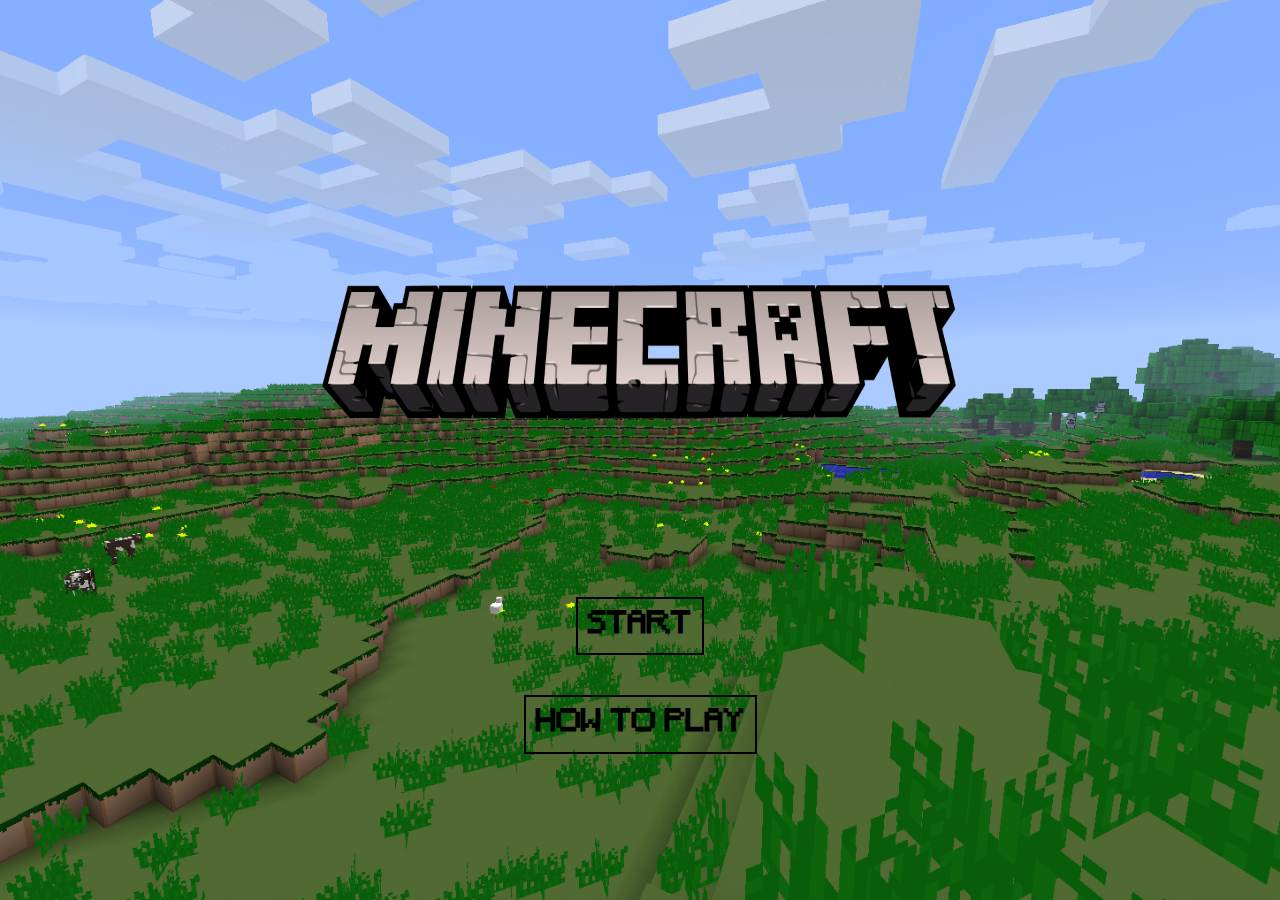
<file: index.html>
<!DOCTYPE html>
<html lang="en">
    <head>
        <meta charset="UTF-8" />
        <meta http-equiv="X-UA-Compatible" content="IE=edge" />
        <meta name="viewport" content="width=device-width, initial-scale=1.0" />
        <link rel="stylesheet" href="./css/normalize.css" />
        <link rel="stylesheet" href="./css/utilities.css">
        <link rel="stylesheet" href="./css/landPage/landPage.css" />
        <link rel="stylesheet" href="./css/landPage/mobile.landPage.css" />
        <link rel="icon" type="image/x-icon" href="/assets/ico/favicon.ico">
        <title>My-Minecraft-Game</title>
    </head>
    <body>
        <div class="container">
            <img class="logo" src="./assets/img/landPage/Minecraft-Logo.png"></img>
            <div class="btn" data-btnType="start">START</div>
            <div class="btn" data-btnType="instructions">HOW TO PLAY</div>
            <div class="how-to-play">
                <p>Minecraft is a game where you can design your dream world! <br> 
                    press START to select a world template to start designing. <br> 
                    To mine a tile select the appropriate tool and click on the desired tile. <br> 
                    To build a tile select the inventory and click on a vacant tile. <br>
                    Be careful not to touch lava without the appropriate tool!
                 </p>
                 <table>
                     <tr>
                         <th>Tile</th>
                         <th>Tool</th>
                     </tr>

                 </table>
            </div>
            <div class="worlds-container">
            </div>
        </div>
        <script src="./js/landPage.js" type="module" defer></script>
    </body>
</html>
</file>
<file: css/utilities.css>
.center-img {
    background-size: cover;
    background-repeat: no-repeat;
    background-position: center;
}
</file>
<file: css/landPage/landPage.css>
* {
    margin: 0;
    padding: 0;
    box-sizing: border-box;
}

@font-face {
    font-family: mineCraft;
    src: url(../../assets/fonts/Minecraft.ttf);
}

html {
    font-size: 62.5%;
    font-family: mineCraft;
}

.container {
    background: url("../../../assets/img/landPage/landPage.png");
    height: 100vh;
    background-size: cover;
    background-repeat: no-repeat;
    background-position: center;
    display: flex;
    flex-direction: column;
    align-items: center;
    justify-content: center;
}

.logo {
    width: 50%;
    height: 50%;
}

.btn {
    font-size: 3rem;
    border: 2px solid black;
    width: max-content;
    margin: 2rem;
    padding: 1rem;
    cursor: pointer;
    font-weight: 700;
}

.how-to-play,
.worlds-container {
    width: 40%;
    font-size: 2rem;
    text-align: center;
    line-height: 2.5rem;
    z-index: 10;
    display: none;
    position: absolute;
    background: #777;
    padding: 4rem;

    box-shadow: rgba(0, 0, 0, 0.3) 0px 19px 38px,
        rgba(0, 0, 0, 0.22) 0px 15px 12px;
    opacity: 0.9;
    animation: fade 1s linear;
}

.how-to-play {
    overflow-y: scroll;
    height: 30rem;
    flex-direction: column;
}

.worlds-container > * {
    box-shadow: rgba(0, 0, 0, 0.3) 0px 19px 38px,
        rgba(0, 0, 0, 0.22) 0px 15px 12px;
    transition: 200ms ease-in-out;
    cursor: pointer;
}

.worlds-container > *:hover {
    transform: scale(1.05);
}

@keyframes fade {
    0% {
        opacity: 0;
    }
    50% {
        opacity: 1;
    }
}

.worlds-container {
    display: flex;
    gap: 2rem;
    position: absolute;
    width: max-content;
    display: none;
}

[data-worldType="israel"] {
    background-image: url("../../assets/img/landPage/worlds/israel.png");
}
[data-worldType="australia"] {
    background-image: url("../../assets/img/landPage/worlds/australia.png");
}
[data-worldType="hawaii"] {
    background-image: url("../../assets/img/landPage/worlds/hawaii.png");
}

[data-worldType] {
    width: 24rem;
    height: 13.5rem;
}

[data-worldType]::after {
    content: attr(data-worldType);
}

.center-img {
    background-size: cover;
    background-repeat: no-repeat;
    background-position: center;
}

table {
    border-spacing: 1.5rem;
    width: 8rem;
    align-self: center;
}
</file>
<file: css/landPage/mobile.landPage.css>
@media (max-width: 950px) {
    .how-to-play {
        width: 60%;
        font-size: 1.5rem;
    }
    .worlds-container {
        flex-direction: column;
    }
    [data-worldType] {
        width: 16rem;
        height: 9rem;
    }
}
</file>
